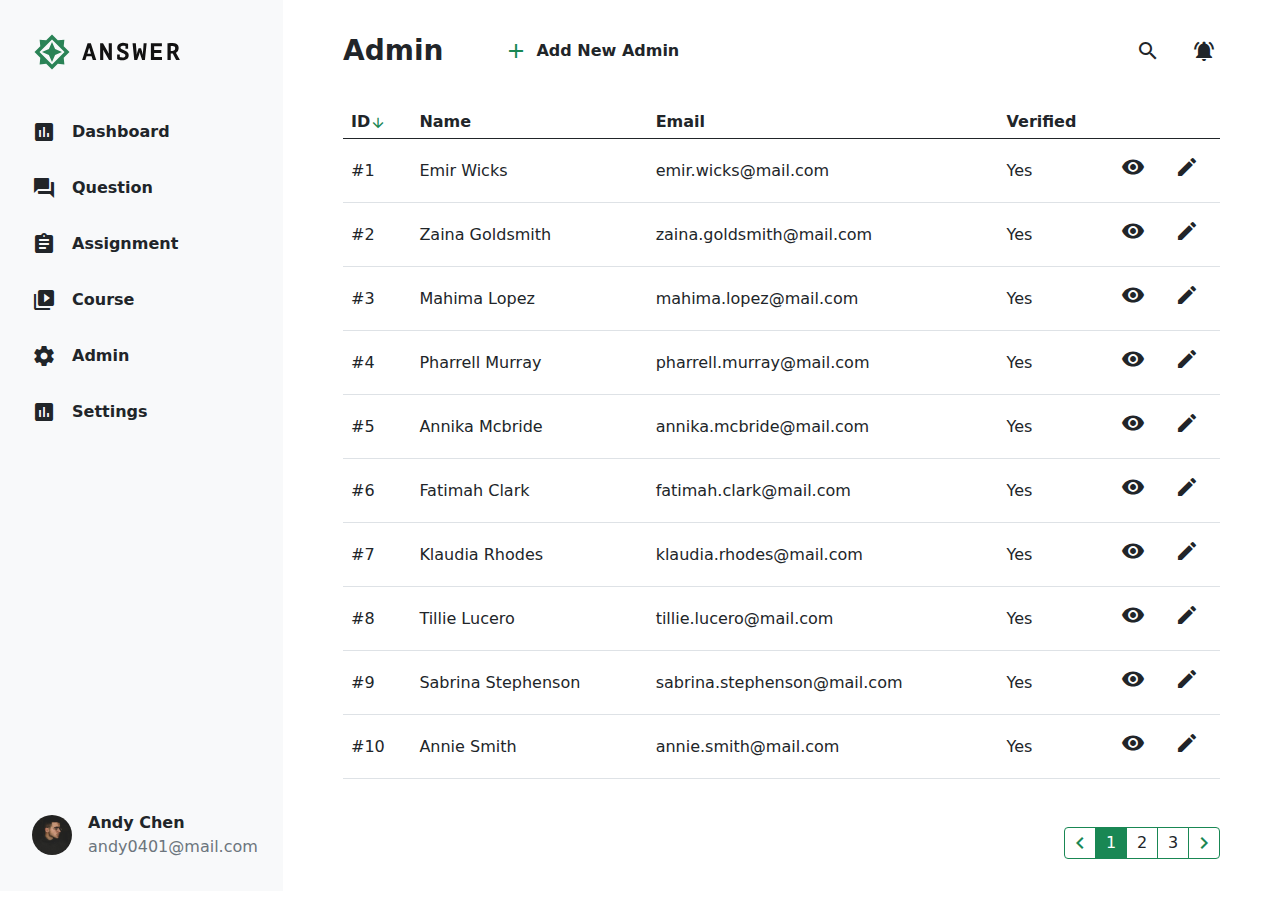
<file: index.html>
<!DOCTYPE html>
<html lang="en">

  <head>
    <meta charset="UTF-8">
    <meta name="viewport" content="width=device-width, initial-scale=1.0">
    <meta http-equiv="X-UA-Compatible" content="ie=edge">
    <title>Boostrap Index</title>
    <link rel="stylesheet" href="https://cdnjs.cloudflare.com/ajax/libs/font-awesome/5.13.0/css/all.min.css" />
    <!-- Material Icons -->
    <link rel="stylesheet" href="https://fonts.googleapis.com/icon?family=Material+Icons" />
    <link rel="stylesheet" href="./assets/style/all.css">
  </head>

  <body>
    <div class="d-flex">
      <nav class="d-flex flex-column justify-content-between px-0 py-6 bg-light">
        <!-- 選單 -->
        <div>
          <h1 class="logo ms-6 mb-6">
            <a href="index.html">band-logo</a>
          </h1>
          <ul class="navbar-nav">
            <li class="nav-item my-2">
              <a class="nav-link active d-flex py-2 ps-6 fw-bold" aria-current="page" href="#">
                <span class="material-icons me-3">assessment</span>
                Dashboard
              </a>
            </li>
  
            <li class="nav-item my-2">
              <a class="nav-link active d-flex py-2 ps-6 fw-bold" aria-current="page" href="#">
                <span class="material-icons me-3">question_answer</span>
                Question
              </a>
            </li>
  
            <li class="nav-item my-2">
              <a class="nav-link active d-flex py-2 ps-6 fw-bold" aria-current="page" href="#">
                <span class="material-icons me-3">assignment</span>
                Assignment
              </a>
            </li>
  
            <li class="nav-item my-2">
              <a class="nav-link active d-flex py-2 ps-6 fw-bold" aria-current="page" href="#">
                <span class="material-icons me-3">video_library</span>
                Course
              </a>
            </li>
  
            <li class="nav-item my-2 active">
              <a class="nav-link d-flex py-2 ps-6 fw-bold" aria-current="page" href="#">
                <span class="material-icons me-3">settings</span>
                Admin
              </a>
            </li>
  
            <li class="nav-item my-2">
              <a class="nav-link active d-flex py-2 ps-6 fw-bold" aria-current="page" href="#">
                <span class="material-icons me-3">assessment</span>
                Settings
              </a>
            </li>
          </ul>
        </div>

        <!-- 登入中的使用者 -->
        <div class="d-flex align-items-center ps-6">
          <div class="avatar me-3"></div>
          <ul class="list-unstyled my-0">
            <li class="fw-bold">Andy Chen</li>
            <li class="text-gray">andy0401@mail.com</li>
          </ul>
        </div>


      </nav>

      
      
<div class="admin container d-flex flex-column justify-content-center container-lgs mx-5">
  <nav class="navbar pt-6 pb-4">
    <!-- 最左邊的標題跟新增相簿的Modal -->
    <div class="nav-items d-flex align-items-center ">
      <h2 class="h3 fw-bold m-0 me-5">Admin</h2>
      <!-- Button trigger modal : Add New Admin -->
      <button type="button" class="btn btn-hover d-inline-flex fw-bold" data-bs-toggle="modal" data-bs-target="#addadminModal">
        <span class="material-icons text-success me-2">add</span>Add New Admin
      </button>
    </div>
    <!-- 最右邊的搜尋跟小鈴鐺 -->
    <div class="d-flex">
      <a class="nav-link p-1 link-dark link-hover d-inline-flex me-4" href="#">
        <span class="material-icons">search</span></a>
      <a class="nav-link p-1 link-dark d-inline-flex" href="#">
        <span class="material-icons">notifications_active
        </span></a>
    </div>
  </nav>   
<!-- modal : add new admin -->
<div class="modal fade" id="addadminModal" tabindex="0" aria-labelledby="addadminModalLabel aria-hidden=" true"-1"> 
        <div class="modal-dialog modal-dialog-scrollable">
          <div class="modal-content">
            <div class="modal-header px-4 py-4">
              <h5 class="h4 fw-bold modal-title" id="addadminModal">New Admin</h5>
              <button type="button" class="btn-close" data-bs-dismiss="modal" aria-label="Close"></button>
            </div>
            <div class="modal-body px-4">
              <form class="border-bottom pb-4 mb-4">
                <p class="h5 fw-bold">Account</p>
                <div class="mb-3">
                  <label for="exampleInputEmail1" class="form-label mb-1">Name</label>
                  <input type="email" class="form-control border-dark" id="exampleInputEmail1" aria-describedby="emailHelp"></div>
                <div>
                  <label for="exampleInputEmail" class="form-label mb-1">Email</label>
                  <input type="email" class="form-control border-dark" id="exampleInputEmail">
                </div>
                </form>
              <form class="border-bottom pb-4 mb-4">
                <p class="h5 fw-bold">Verification</p>
                <div class="mb-3">
                  <span class="material-icons fs-4 text-danger align-middle me-2">warning</span>
                  <span class="align-middle fw-bold">Unverified</span>
                  </div>
                <button type="button" class="btn btn-outline-secondary container-fluid py-3 fw-bold text-success" disabled>Send Verification Mail
                </button> 
                </form>
              <form class="border-bottom pb-4 mb-4">
                <p class="h5 fw-bold">Access Level</p>
      <div class="dropdown">
        <button class="btn btn-outline-dark dropdown-toggle container-fluid text-start text-gray p-3" type="button" id="dropdownMenuButton1" data-bs-toggle="dropdown" aria-expanded="false">
          -Choose access level-
        </button>
        <ul class="dropdown-menu container-fluid" aria-labelledby="dropdownMenuButton1">
          <li><a class="dropdown-item" href="#">level 1</a></li>
          <li><a class="dropdown-item" href="#">level 2</a></li>
          <li><a class="dropdown-item" href="#">level 3</a></li>
        </ul>
      </div> 
      </form>
        <form class="mb-3">
          <p class="h5 fw-bold">Custom Access</p>
          <ul class="list-unstyled">
            <li class="p-2">
            <input class="form-check-input me-2" type="checkbox" value="" aria-label="...">
            Lecture
            </li>
            <li class="p-2">
              <input class="form-check-input me-2" type="checkbox" value="" aria-label="...">
              Coupon
            </li>
            <li class="p-2">
              <input class="form-check-input me-2" type="checkbox" value="" aria-label="...">
              Message
            </li>
            <li class="p-2">
              <input class="form-check-input me-2" type="checkbox" value="" aria-label="...">
              Setting
            </li>
            <li class="p-2">
              <input class="form-check-input me-2" type="checkbox" value="" aria-label="...">
              Task Menu
            </li>
          </ul> 
        </form>
      </div>      
            <div class="modal-footer px-4 py-3">
              <button type="button" class="btn btn-outline-success py-2 px-4 me-3" data-bs-dismiss="modal">Cancel</button>
              <button type="button" class="btn btn-success py-2 px-4">Add</button>
            </div>
          </div>
        </div>
</div>
<!-- modal : check -->
<div class="modal fade" id="checkModal" tabindex="-1" aria-labelledby="checkModalLabel" aria-hidden="true">
  <div class="modal-dialog modal-dialog-centered">
    <div class="modal-content" id="checkModal">
      <div class="modal-body d-flex p-6">
        <img class="cover" src="./assets/images/emir.jpeg" alt="emir">
        <div class="flex-grow-1 ms-4">
          <div class="d-flex justify-content-between mb-2">
          <p>#1</p>
          <button type="button" class="btn-close" data-bs-dismiss="modal" aria-label="Close"></button>
          </div>
          <p class="m-0">Admin</p>
          <p class="mb-2 fs-4 fw-bold">Emir Wicks</p>
          <p class="mb-7 text-secondary fs-0">emir.wicks@mail.com</p>
          <!-- Verified Accordion -->
          <a class="d-flex justify-content-between" data-bs-toggle="collapse" href="#verifiedCollaps" role="button" aria-expanded="true" aria-controls="collapse">
            <span class="fs-0">Verified</span>
            <span class="material-icons">expand_more</span>
          </a>
          <div class="collapse show d-flex justify-content-between pt-6" id="verifiedCollaps">
            <button type="button" class="btn btn-outline-danger py-2 px-6 fw-blod" data-bs-dismiss="modal">Deactivate</button>
            <button type="button" class="btn btn-primary py-2 px-6 fw-blod">Edit</button>
          </div>
        </div>
      </div>
    </div>
  </div>
</div>





  <!-- 中間表格 -->
  <table class="table table-hover mb-5">
    <thead>
      <tr>
        <th scope="col">ID<span class="material-icons align-middle fs-6 text-success">arrow_downward</span>
        </th>
        <th scope="col">Name</th>
        <th scope="col">Email</th>
        <th scope="col">Verified</th>
        <th scope="col"></th>
        <th scope="col"></th>
      </tr>
    </thead>
    <tbody>
      <tr>
        <td>#1</td>
        <td>Emir Wicks</td>
        <td>emir.wicks@mail.com</td>
        <td>Yes</td>
        <td>
          <a class="material-icons" data-bs-toggle="modal" data-bs-target="#checkModal" href="#">visibility</a>
        </a>
        </td>
        <td><span class="material-icons">
  edit
  </span></td>
      </tr>
      <tr>
        <td>#2</td>
        <td>Zaina Goldsmith</td>
        <td>zaina.goldsmith@mail.com</td>
        <td>Yes</td>
        <td><a href="#" class="nav-lin"><span class="material-icons">
  visibility
  </span></a></td>
        <td><a href="#" class="nav-lin"><span class="material-icons">edit</span></a></td>
      </tr>
      <tr>
        <td>#3</td>
        <td>Mahima Lopez</td>
        <td>mahima.lopez@mail.com</td>
        <td>Yes</td>
        <td><span class="material-icons">
  visibility
  </span></td>
        <td><span class="material-icons">
  edit
  </span></td>
      </tr>
      <tr>
        <td>#4</td>
        <td>Pharrell Murray</td>
        <td>pharrell.murray@mail.com</td>
        <td>Yes</td>
        <td><span class="material-icons">
  visibility
  </span></td>
        <td><span class="material-icons">
  edit
  </span></td>
      </tr>
      <tr>
        <td>#5</td>
        <td>Annika Mcbride</td>
        <td>annika.mcbride@mail.com</td>
        <td>Yes</td>
        <td><span class="material-icons">
  visibility
  </span></td>
        <td><span class="material-icons">
  edit
  </span></td>
      </tr>
      <tr>
        <td>#6</td>
        <td>Fatimah Clark</td>
        <td>fatimah.clark@mail.com</td>
        <td>Yes</td>
        <td><span class="material-icons">
  visibility
  </span></td>
        <td><span class="material-icons">
  edit
  </span></td>
      </tr>
      <tr>
        <td>#7</td>
        <td>Klaudia Rhodes</td>
        <td>klaudia.rhodes@mail.com</td>
        <td>Yes</td>
        <td><span class="material-icons">
  visibility
  </span></td>
        <td><span class="material-icons">
  edit
  </span></td>
      </tr>
      <tr>
        <td>#8</td>
        <td>Tillie Lucero</td>
        <td>tillie.lucero@mail.com</td>
        <td>Yes</td>
        <td><span class="material-icons">
  visibility
  </span></td>
        <td><span class="material-icons">
  edit
  </span></td>
      </tr>
      <tr>
        <td>#9</td>
        <td>Sabrina Stephenson</td>
        <td>sabrina.stephenson@mail.com</td>
        <td>Yes</td>
        <td><span class="material-icons">
  visibility
  </span></td>
        <td><span class="material-icons">
  edit
  </span></td>
      </tr>
      <tr>
        <td>#10</td>
        <td>Annie Smith</td>
        <td>annie.smith@mail.com</td>
        <td>Yes</td>
        <td><span class="material-icons">
  visibility
  </span></td>
        <td><span class="material-icons">
  edit
  </span></td>
      </tr>
    </tbody>
  </table>

  <!-- pagination 換頁 -->
  <nav aria-label="Page navigation example">
  <ul class="pagination justify-content-end mb-6">
    <li class="page-item">
      <a class="page-link px-1 py-1" href="#" aria-label="Previous">
        <span aria-hidden="true" class="material-icons">chevron_left</span>
      </a>
    </li>
    <li class="page-item active"><a class="page-link" href="#">1</a></li>
    <li class="page-item"><a class="page-link text-dark" href="#">2</a></li>
    <li class="page-item"><a class="page-link text-dark" href="#">3</a></li>
    <li class="page-item">
      <a class="page-link px-1 py-1" href="#" aria-label="Next">
        <span aria-hidden="true" class="material-icons">chevron_right</span>
      </a>
    </li>
  </ul>
  </nav>
  
</div>



    </div>

    <!-- <footer class="footer">
      footer
    </footer> -->

    <script src="./assets/js/vendors.js"></script>
    <script src="./assets/js/all.js"></script>
  </body>

</html>
</file>
